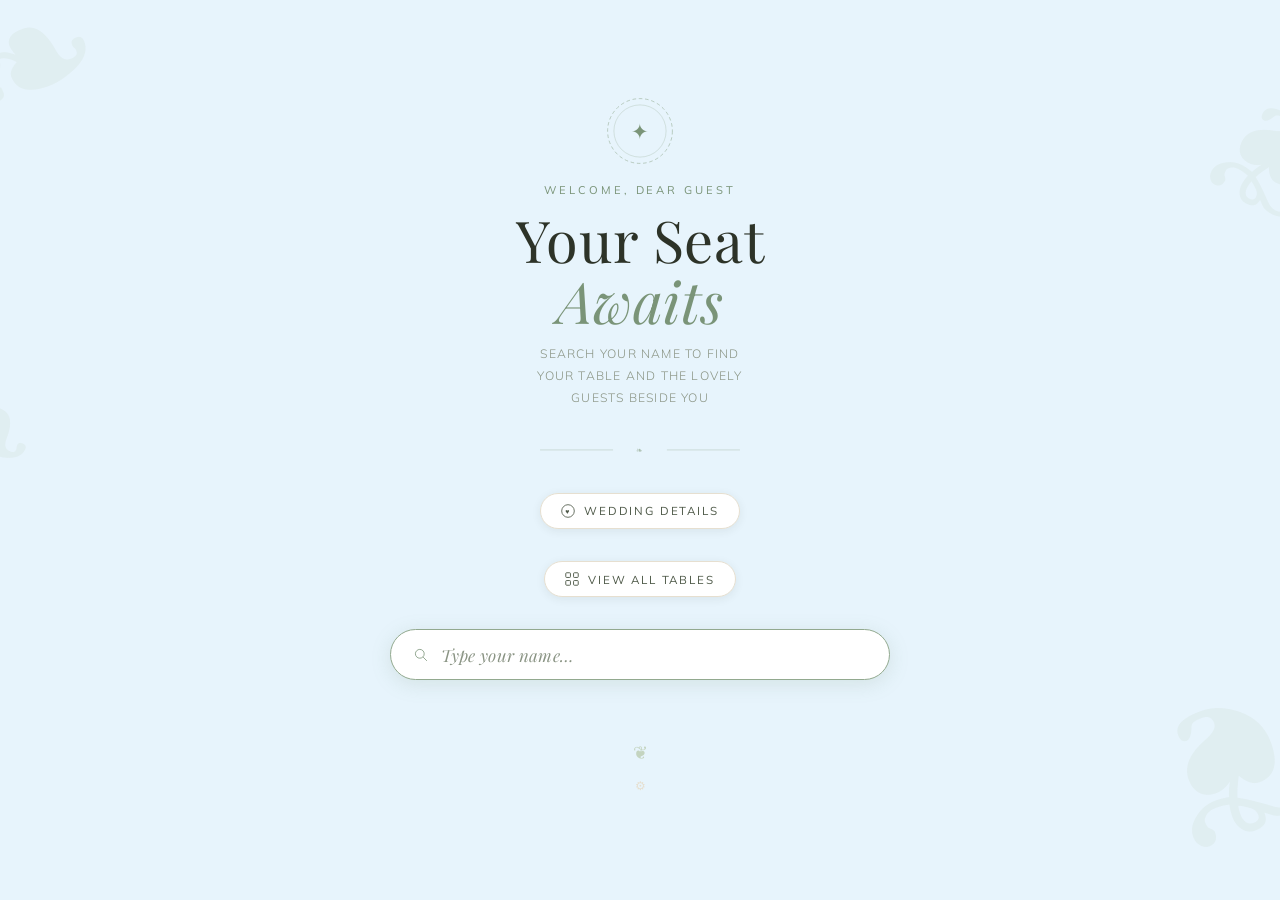
<file: index.html>
<!DOCTYPE html>
<html lang="en">
<head>
  <meta charset="UTF-8" />
  <meta name="viewport" content="width=device-width, initial-scale=1.0" />
  <title>Eric and Melody Wedding Seat Finder</title>
  <link rel="stylesheet" href="style.css" />
  <link rel="preconnect" href="https://fonts.googleapis.com">
  <link rel="preconnect" href="https://fonts.gstatic.com" crossorigin>
  <link href="https://fonts.googleapis.com/css2?family=Playfair+Display:ital,wght@0,400;0,500;1,400;1,500&family=Mulish:wght@200;300;400&display=swap" rel="stylesheet">
</head>
<body>
  <!-- VIEW ALL TABLES OVERLAY -->
  <div id="tables-overlay" class="hidden">
    <div class="tables-panel">
      <div class="tables-panel-header">
        <div>
          <p class="tables-eyebrow">Seating Arrangement</p>
          <h2 class="tables-title">All Tables</h2>
        </div>
        <button class="close-btn" onclick="closeTables()">✕</button>
      </div>
      <div class="tables-grid" id="tables-grid"></div>
    </div>
  </div>

  <!-- MAIN -->
  <div class="bg-leaves" aria-hidden="true">
    <span class="leaf l1">❧</span>
    <span class="leaf l2">❦</span>
    <span class="leaf l3">❧</span>
    <span class="leaf l4">❦</span>
  </div>

  <main class="page">

    <header class="hero">
      <div class="monogram-ring">
        <svg viewBox="0 0 80 80" class="ring-svg" xmlns="http://www.w3.org/2000/svg">
          <circle cx="40" cy="40" r="36" fill="none" stroke="currentColor" stroke-width="0.6" stroke-dasharray="4 3"/>
          <circle cx="40" cy="40" r="29" fill="none" stroke="currentColor" stroke-width="0.3"/>
        </svg>
        <span class="monogram-letter">✦</span>
      </div>

      <p class="eyebrow">Welcome, dear guest</p>
      <h1 class="site-title">Your Seat<br><em>Awaits</em></h1>
      <p class="site-desc">Search your name to find your table and the lovely guests beside you</p>
    </header>

    <div class="divider-sprig" aria-hidden="true">
      <svg viewBox="0 0 260 18" xmlns="http://www.w3.org/2000/svg">
        <line x1="0" y1="9" x2="95" y2="9" stroke="currentColor" stroke-width="0.6"/>
        <text x="130" y="13" text-anchor="middle" font-size="10" fill="currentColor" font-family="serif">❧</text>
        <line x1="165" y1="9" x2="260" y2="9" stroke="currentColor" stroke-width="0.6"/>
      </svg>
    </div>

    <!-- WEDDING DETAILS BUTTON -->
    <button class="view-tables-btn" onclick="window.open('https://ericmontanez2363-ux.github.io/weddingwebsiteoct2026/')">
      <svg viewBox="0 0 20 20" fill="none" xmlns="http://www.w3.org/2000/svg" width="14" height="14">
        <circle cx="10" cy="10" r="9" stroke="currentColor" stroke-width="1.2"/>
        <text x="10" y="14" text-anchor="middle" font-size="10" fill="currentColor" font-family="serif">♥</text>
      </svg>
      Wedding Details
    </button>

    <!-- EXISTING VIEW ALL TABLES BUTTON -->
    <button class="view-tables-btn" onclick="openTables()">
      <svg viewBox="0 0 18 18" fill="none" xmlns="http://www.w3.org/2000/svg" width="14" height="14">
        <rect x="1" y="1" width="6" height="6" rx="1" stroke="currentColor" stroke-width="1.2"/>
        <rect x="11" y="1" width="6" height="6" rx="1" stroke="currentColor" stroke-width="1.2"/>
        <rect x="1" y="11" width="6" height="6" rx="1" stroke="currentColor" stroke-width="1.2"/>
        <rect x="11" y="11" width="6" height="6" rx="1" stroke="currentColor" stroke-width="1.2"/>
      </svg>
      View All Tables
    </button>

    <section class="search-section">
      <div class="search-box">
        <svg class="search-icon" viewBox="0 0 20 20" fill="none" xmlns="http://www.w3.org/2000/svg">
          <circle cx="8.5" cy="8.5" r="5.5" stroke="currentColor" stroke-width="1"/>
          <line x1="13" y1="13" x2="17" y2="17" stroke="currentColor" stroke-width="1" stroke-linecap="round"/>
        </svg>
        <input
          type="text"
          id="search-input"
          class="search-input"
          placeholder="Type your name…"
          autocomplete="off"
          oninput="handleSearch()"
          onkeydown="handleKey(event)"
        />
      </div>

      <div id="results-area" class="results-area"></div>
    </section>

    <footer class="site-footer">
      <div class="footer-flora" aria-hidden="true">❦</div>
      <button class="admin-trigger" onclick="openAdmin()" title="Admin">⚙</button>
    </footer>

  </main>

  <script src="app.js"></script>
</body>
</html>
</file>
<file: style.css>
/* ─── Tokens ────────────────────────────────────────── */
:root {
  --ivory:        #E7F4FC;
  --ivory-deep:   #f3efe4;
  --ivory-border: #e6dfd0;
  --sage:         #7a9478;
  --sage-mid:     #92a98f;
  --sage-light:   #c4d4c0;
  --sage-pale:    #e8efe7;
  --ink:          #2d3328;
  --ink-soft:     #4e5948;
  --ink-muted:    #8a9484;
  --white:        #ffffff;
  --shadow:       rgba(45, 51, 40, 0.08);
  --t:            0.3s cubic-bezier(0.4,0,0.2,1);
}

/* ─── Reset ─────────────────────────────────────────── */
*, *::before, *::after { box-sizing: border-box; margin: 0; padding: 0; }
html { scroll-behavior: smooth; }

body {
  background: var(--ivory);
  color: var(--ink);
  font-family: 'Mulish', sans-serif;
  font-weight: 300;
  min-height: 100vh;
  display: flex;
  align-items: center;
  justify-content: center;
  padding: 2.5rem 1.25rem;
  position: relative;
  overflow-x: hidden;
}

/* ─── Background flora ───────────────────────────────── */
.bg-leaves {
  position: fixed;
  inset: 0;
  pointer-events: none;
  z-index: 0;
  overflow: hidden;
}

.leaf {
  position: absolute;
  font-size: 9rem;
  color: var(--sage-light);
  opacity: 0.18;
  line-height: 1;
  user-select: none;
}

.l1 { top: -2rem;  left: -3rem;   transform: rotate(-20deg);  font-size: 11rem; }
.l2 { bottom: 2rem; right: -2rem;  transform: rotate(160deg); font-size: 12rem; }
.l3 { top: 40%;   left: -4rem;   transform: rotate(30deg);   font-size: 8rem; }
.l4 { top: 10%;   right: -3rem;  transform: rotate(-150deg); font-size: 9rem; }

/* ─── Page ───────────────────────────────────────────── */
.page {
  position: relative;
  z-index: 1;
  width: 100%;
  max-width: 500px;
  display: flex;
  flex-direction: column;
  align-items: center;
  gap: 2rem;
  animation: rise 0.9s ease both;
}

@keyframes rise {
  from { opacity: 0; transform: translateY(22px); }
  to   { opacity: 1; transform: translateY(0); }
}

/* ─── Hero ───────────────────────────────────────────── */
.hero {
  text-align: center;
  display: flex;
  flex-direction: column;
  align-items: center;
  gap: 0.8rem;
}

.monogram-ring {
  position: relative;
  width: 72px;
  height: 72px;
  display: flex;
  align-items: center;
  justify-content: center;
  margin-bottom: 0.2rem;
}

.ring-svg {
  position: absolute;
  inset: 0;
  width: 100%;
  height: 100%;
  color: var(--sage-mid);
  animation: spin 30s linear infinite;
}

@keyframes spin {
  from { transform: rotate(0deg); }
  to   { transform: rotate(360deg); }
}

.monogram-letter {
  font-size: 1.3rem;
  color: var(--sage);
  position: relative;
  z-index: 1;
}

.eyebrow {
  font-size: 0.7rem;
  letter-spacing: 0.26em;
  text-transform: uppercase;
  color: var(--sage);
  font-weight: 400;
}

.site-title {
  font-family: 'Playfair Display', serif;
  font-weight: 400;
  font-size: clamp(2.6rem, 9vw, 3.6rem);
  line-height: 1.05;
  color: var(--ink);
  letter-spacing: 0.01em;
}

.site-title em {
  font-style: italic;
  color: var(--sage);
}

.site-desc {
  font-size: 0.76rem;
  letter-spacing: 0.1em;
  text-transform: uppercase;
  color: var(--ink-muted);
  max-width: 30ch;
  line-height: 1.8;
}

/* ─── Divider ────────────────────────────────────────── */
.divider-sprig {
  width: 200px;
  color: var(--sage-mid);
  opacity: 0.7;
}
.divider-sprig svg { width: 100%; }

/* ─── Search ─────────────────────────────────────────── */
.search-section {
  width: 100%;
  display: flex;
  flex-direction: column;
  align-items: center;
  gap: 1.8rem;
}

.search-box {
  width: 100%;
  display: flex;
  align-items: center;
  gap: 0.75rem;
  background: var(--white);
  border: 1px solid var(--ivory-border);
  border-radius: 60px;
  padding: 0.85rem 1.4rem;
  box-shadow: 0 2px 14px var(--shadow);
  transition: box-shadow var(--t), border-color var(--t);
}

.search-box:focus-within {
  border-color: var(--sage-mid);
  box-shadow: 0 4px 20px rgba(122, 148, 120, 0.18);
}

.search-icon {
  width: 16px;
  height: 16px;
  color: var(--ink-muted);
  flex-shrink: 0;
  transition: color var(--t);
}

.search-box:focus-within .search-icon { color: var(--sage); }

.search-input {
  flex: 1;
  background: transparent;
  border: none;
  outline: none;
  font-family: 'Playfair Display', serif;
  font-size: 1.05rem;
  font-style: italic;
  color: var(--ink);
  caret-color: var(--sage);
  letter-spacing: 0.02em;
}

.search-input::placeholder {
  color: var(--ink-muted);
  font-style: italic;
}

/* ─── Results ────────────────────────────────────────── */
.results-area {
  width: 100%;
  display: flex;
  flex-direction: column;
  gap: 1rem;
}

/* ── Main result card ── */
.result-card {
  background: var(--white);
  border: 1px solid var(--ivory-border);
  border-radius: 12px;
  overflow: hidden;
  box-shadow: 0 3px 18px var(--shadow);
  animation: cardIn 0.38s ease both;
}

@keyframes cardIn {
  from { opacity: 0; transform: translateY(10px) scale(0.98); }
  to   { opacity: 1; transform: translateY(0)   scale(1); }
}

.card-top {
  background: var(--sage-pale);
  border-bottom: 1px solid var(--ivory-border);
  padding: 1.2rem 1.6rem 1rem;
  display: flex;
  align-items: flex-start;
  justify-content: space-between;
  gap: 1rem;
}

.card-name-block { flex: 1; }

.card-label {
  font-size: 0.62rem;
  letter-spacing: 0.22em;
  text-transform: uppercase;
  color: var(--sage);
  font-weight: 400;
  margin-bottom: 0.2rem;
}

.card-name {
  font-family: 'Playfair Display', serif;
  font-size: 1.35rem;
  font-weight: 500;
  color: var(--ink);
  line-height: 1.2;
}

.card-table-badge {
  background: var(--sage);
  color: var(--white);
  border-radius: 6px;
  padding: 0.3rem 0.75rem;
  font-size: 0.68rem;
  letter-spacing: 0.18em;
  text-transform: uppercase;
  font-weight: 400;
  white-space: nowrap;
  align-self: flex-start;
  margin-top: 0.2rem;
}

/* ── Companions section ── */
.card-companions {
  padding: 1rem 1.6rem 1.2rem;
}

.companions-label {
  font-size: 0.62rem;
  letter-spacing: 0.2em;
  text-transform: uppercase;
  color: var(--ink-muted);
  margin-bottom: 0.8rem;
  display: flex;
  align-items: center;
  gap: 0.5rem;
}

.companions-label::after {
  content: '';
  flex: 1;
  height: 1px;
  background: var(--ivory-border);
}

.companions-list {
  display: flex;
  flex-wrap: wrap;
  gap: 0.45rem;
}

.companion-pill {
  background: var(--ivory-deep);
  border: 1px solid var(--ivory-border);
  border-radius: 30px;
  padding: 0.3rem 0.85rem;
  font-family: 'Mulish', sans-serif;
  font-size: 0.78rem;
  font-weight: 300;
  color: var(--ink-soft);
  letter-spacing: 0.04em;
  display: flex;
  align-items: center;
  gap: 0.35rem;
}

.companion-pill::before {
  content: '✦';
  color: var(--sage-mid);
  font-size: 0.5rem;
}

/* No companions */
.no-companions {
  font-family: 'Playfair Display', serif;
  font-style: italic;
  font-size: 0.85rem;
  color: var(--ink-muted);
}

/* ── Empty / hint states ── */
.result-empty {
  text-align: center;
  padding: 1.5rem 0;
}

.result-empty-icon {
  font-size: 2rem;
  color: var(--sage-light);
  margin-bottom: 0.6rem;
}

.result-empty-text {
  font-family: 'Playfair Display', serif;
  font-style: italic;
  font-size: 1.05rem;
  color: var(--ink-muted);
}

.result-empty-sub {
  font-size: 0.7rem;
  letter-spacing: 0.12em;
  text-transform: uppercase;
  color: var(--sage-mid);
  margin-top: 0.4rem;
}

/* ─── Footer ─────────────────────────────────────────── */
.site-footer {
  width: 100%;
  display: flex;
  flex-direction: column;
  align-items: center;
  gap: 0.6rem;
  padding-bottom: 0.5rem;
}

.footer-flora {
  color: var(--sage-light);
  font-size: 1.1rem;
}

.admin-trigger {
  background: none;
  border: none;
  color: var(--ivory-border);
  font-size: 0.78rem;
  cursor: pointer;
  padding: 0.3rem 0.5rem;
  transition: color var(--t);
}
.admin-trigger:hover { color: var(--ink-muted); }

/* ─── Admin Overlay ──────────────────────────────────── */
#admin-overlay {
  position: fixed;
  inset: 0;
  background: rgba(45, 51, 40, 0.5);
  backdrop-filter: blur(5px);
  z-index: 200;
  display: flex;
  align-items: center;
  justify-content: center;
  padding: 1.5rem;
  animation: fadeIn 0.25s ease;
}

@keyframes fadeIn { from { opacity: 0; } to { opacity: 1; } }

.admin-panel {
  background: var(--ivory);
  border: 1px solid var(--ivory-border);
  border-radius: 16px;
  padding: 2rem 1.8rem;
  width: 100%;
  max-width: 480px;
  max-height: 90vh;
  overflow-y: auto;
  display: flex;
  flex-direction: column;
  gap: 1.4rem;
  position: relative;
  box-shadow: 0 20px 60px rgba(45,51,40,0.18);
  animation: panelUp 0.3s ease;
}

@keyframes panelUp {
  from { opacity: 0; transform: translateY(16px); }
  to   { opacity: 1; transform: translateY(0); }
}

.close-btn {
  position: absolute;
  top: 1rem; right: 1rem;
  background: var(--ivory-deep);
  border: 1px solid var(--ivory-border);
  border-radius: 50%;
  width: 28px; height: 28px;
  display: flex; align-items: center; justify-content: center;
  font-size: 0.7rem;
  color: var(--ink-muted);
  cursor: pointer;
  transition: all var(--t);
}
.close-btn:hover { background: var(--sage-pale); color: var(--ink); }

.admin-header {
  display: flex;
  align-items: center;
  gap: 0.75rem;
}

.admin-leaf {
  font-size: 1.4rem;
  color: var(--sage);
}

.admin-title {
  font-family: 'Playfair Display', serif;
  font-weight: 400;
  font-size: 1.5rem;
  color: var(--ink);
}

/* Form */
.admin-form {
  background: var(--sage-pale);
  border: 1px solid var(--ivory-border);
  border-radius: 10px;
  padding: 1.4rem;
  display: flex;
  flex-direction: column;
  gap: 0.9rem;
}

.field-wrap { display: flex; flex-direction: column; gap: 0.3rem; }

.field-wrap label {
  font-size: 0.65rem;
  letter-spacing: 0.18em;
  text-transform: uppercase;
  color: var(--sage);
  font-weight: 400;
}

.field-wrap input {
  background: var(--white);
  border: 1px solid var(--ivory-border);
  border-radius: 6px;
  padding: 0.55rem 0.75rem;
  font-family: 'Mulish', sans-serif;
  font-size: 0.85rem;
  font-weight: 300;
  color: var(--ink);
  outline: none;
  caret-color: var(--sage);
  transition: border-color var(--t);
}
.field-wrap input:focus { border-color: var(--sage-mid); }
.field-wrap input::placeholder { color: var(--ink-muted); }

.btn-add {
  background: var(--sage);
  color: var(--white);
  border: none;
  border-radius: 6px;
  padding: 0.65rem 1.4rem;
  font-family: 'Mulish', sans-serif;
  font-size: 0.72rem;
  font-weight: 400;
  letter-spacing: 0.18em;
  text-transform: uppercase;
  cursor: pointer;
  align-self: flex-start;
  transition: background var(--t);
}
.btn-add:hover { background: var(--ink); }

/* Guest list */
.admin-list-label {
  font-size: 0.65rem;
  letter-spacing: 0.18em;
  text-transform: uppercase;
  color: var(--ink-muted);
  margin-bottom: 0.5rem;
}
.admin-list-label span { color: var(--sage); }

.admin-list {
  max-height: 200px;
  overflow-y: auto;
  display: flex;
  flex-direction: column;
  gap: 0.3rem;
}

.admin-row {
  display: flex;
  align-items: center;
  gap: 0.75rem;
  padding: 0.55rem 0.75rem;
  background: var(--white);
  border: 1px solid var(--ivory-border);
  border-radius: 6px;
  animation: cardIn 0.2s ease both;
}

.admin-row-info { flex: 1; min-width: 0; }

.admin-row-name {
  font-size: 0.88rem;
  color: var(--ink);
  white-space: nowrap;
  overflow: hidden;
  text-overflow: ellipsis;
}

.admin-row-meta {
  font-size: 0.68rem;
  color: var(--ink-muted);
  white-space: nowrap;
  overflow: hidden;
  text-overflow: ellipsis;
}

.btn-del {
  background: none;
  border: 1px solid var(--ivory-border);
  border-radius: 4px;
  color: var(--ink-muted);
  width: 22px; height: 22px;
  font-size: 0.6rem;
  cursor: pointer;
  display: flex; align-items: center; justify-content: center;
  flex-shrink: 0;
  transition: all var(--t);
}
.btn-del:hover { border-color: #b94040; color: #b94040; }

/* Actions */
.admin-actions {
  display: flex;
  flex-wrap: wrap;
  gap: 0.5rem;
  border-top: 1px solid var(--ivory-border);
  padding-top: 1rem;
}

.btn-export, .btn-import, .btn-clear {
  font-family: 'Mulish', sans-serif;
  font-size: 0.68rem;
  letter-spacing: 0.14em;
  text-transform: uppercase;
  padding: 0.5rem 1rem;
  border-radius: 6px;
  cursor: pointer;
  transition: all var(--t);
}

.btn-export {
  background: none;
  border: 1px solid var(--ink);
  color: var(--ink);
}
.btn-export:hover { background: var(--ink); color: var(--ivory); }

.btn-import {
  background: none;
  border: 1px solid var(--sage);
  color: var(--sage);
  display: inline-block;
}
.btn-import:hover { background: var(--sage); color: var(--white); }

.btn-clear {
  background: none;
  border: 1px solid var(--ivory-border);
  color: var(--ink-muted);
  margin-left: auto;
}
.btn-clear:hover { border-color: #b94040; color: #b94040; }

/* ─── View All Tables Button ─────────────────────────── */
.view-tables-btn {
  display: flex;
  align-items: center;
  gap: 0.55rem;
  background: var(--white);
  border: 1px solid var(--ivory-border);
  border-radius: 30px;
  padding: 0.6rem 1.25rem;
  font-family: 'Mulish', sans-serif;
  font-size: 0.72rem;
  font-weight: 400;
  letter-spacing: 0.16em;
  text-transform: uppercase;
  color: var(--ink-soft);
  cursor: pointer;
  box-shadow: 0 2px 10px var(--shadow);
  transition: all var(--t);
}

.view-tables-btn:hover {
  border-color: var(--sage-mid);
  color: var(--sage);
  box-shadow: 0 4px 16px rgba(122,148,120,0.15);
}

/* ─── Tables Overlay ─────────────────────────────────── */
#tables-overlay {
  position: fixed;
  inset: 0;
  background: rgba(45, 51, 40, 0.5);
  backdrop-filter: blur(5px);
  z-index: 200;
  display: flex;
  align-items: flex-end;
  justify-content: center;
  animation: fadeIn 0.25s ease;
}

@media (min-height: 600px) {
  #tables-overlay { align-items: center; }
}

.tables-panel {
  background: var(--ivory);
  border: 1px solid var(--ivory-border);
  border-radius: 20px 20px 0 0;
  padding: 2rem 1.6rem 2.5rem;
  width: 100%;
  max-width: 600px;
  max-height: 88vh;
  overflow-y: auto;
  display: flex;
  flex-direction: column;
  gap: 1.6rem;
  box-shadow: 0 -8px 40px rgba(45,51,40,0.14);
  animation: sheetUp 0.35s cubic-bezier(0.32,0.72,0,1);
}

@media (min-height: 600px) {
  .tables-panel {
    border-radius: 20px;
    max-height: 85vh;
    animation: panelUp 0.3s ease;
  }
}

@keyframes sheetUp {
  from { transform: translateY(100%); }
  to   { transform: translateY(0); }
}

.tables-panel-header {
  display: flex;
  align-items: flex-start;
  justify-content: space-between;
  gap: 1rem;
}

.tables-eyebrow {
  font-size: 0.65rem;
  letter-spacing: 0.24em;
  text-transform: uppercase;
  color: var(--sage);
  font-weight: 400;
  margin-bottom: 0.2rem;
}

.tables-title {
  font-family: 'Playfair Display', serif;
  font-weight: 400;
  font-size: 1.7rem;
  color: var(--ink);
  letter-spacing: 0.02em;
}

/* Grid of table cards */
.tables-grid {
  display: grid;
  grid-template-columns: 1fr 1fr;
  gap: 1rem;
}

@media (max-width: 400px) {
  .tables-grid { grid-template-columns: 1fr; }
}

.table-card {
  background: var(--white);
  border: 1px solid var(--ivory-border);
  border-radius: 12px;
  overflow: hidden;
  box-shadow: 0 2px 12px var(--shadow);
  animation: cardIn 0.35s ease both;
}

.table-card-header {
  background: var(--sage);
  padding: 0.65rem 1rem;
  display: flex;
  align-items: center;
  justify-content: space-between;
}

.table-card-name {
  font-family: 'Mulish', sans-serif;
  font-size: 0.72rem;
  font-weight: 400;
  letter-spacing: 0.18em;
  text-transform: uppercase;
  color: var(--white);
}

.table-card-count {
  font-size: 0.65rem;
  color: rgba(255,255,255,0.7);
  letter-spacing: 0.08em;
}

.table-card-guests {
  padding: 0.75rem 1rem;
  display: flex;
  flex-direction: column;
  gap: 0.4rem;
}

.table-guest-row {
  display: flex;
  align-items: center;
  gap: 0.5rem;
  padding: 0.3rem 0;
  border-bottom: 1px solid var(--ivory-border);
}

.table-guest-row:last-child { border-bottom: none; }

.table-guest-dot {
  width: 5px;
  height: 5px;
  border-radius: 50%;
  background: var(--sage-light);
  flex-shrink: 0;
}

.table-guest-name {
  font-size: 0.82rem;
  color: var(--ink);
  font-weight: 300;
  letter-spacing: 0.02em;
}

.tables-empty {
  grid-column: 1 / -1;
  text-align: center;
  padding: 2rem 0;
}

.tables-empty-icon {
  font-size: 2rem;
  color: var(--sage-light);
  margin-bottom: 0.6rem;
}

.tables-empty-text {
  font-family: 'Playfair Display', serif;
  font-style: italic;
  font-size: 1rem;
  color: var(--ink-muted);
}

/* ─── Utility ────────────────────────────────────────── */
.hidden { display: none !important; }

/* ─── Scrollbar ──────────────────────────────────────── */
::-webkit-scrollbar { width: 4px; }
::-webkit-scrollbar-track { background: transparent; }
::-webkit-scrollbar-thumb { background: var(--ivory-border); border-radius: 4px; }

/* ─── Mobile ─────────────────────────────────────────── */
@media (max-width: 480px) {
  body { padding: 1.5rem 1rem; }
  .admin-panel { padding: 1.8rem 1.3rem; }
  .site-title { font-size: 2.4rem; }
  .card-top { padding: 1rem 1.2rem; }
  .card-companions { padding: 0.9rem 1.2rem 1rem; }
}
</file>
